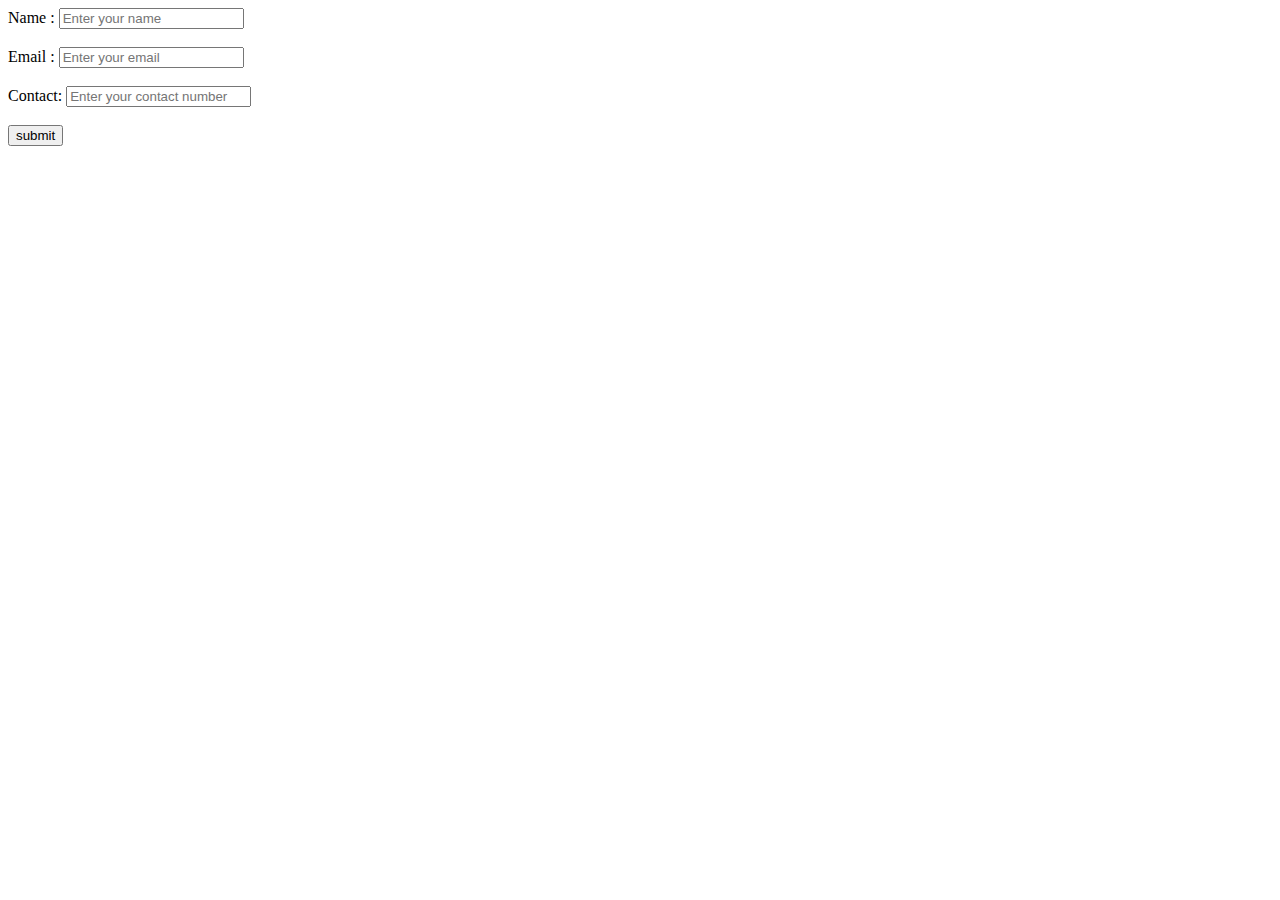
<file: index.html>
<html>
<head>
    <script>
        function validateform(){
            const password=document.myform.contact.value;
            const name = document.myform.name.value;
            const mail = document.myform.value;
            if(name.length<1){
                window.alert("Enter a name");
            }

            if (password.length=== 0){
                window.alert("Enter a  proper contact number");
                return false;
            }

             if(password.length<10 || password.length>11 ){
                window.alert("contact Number must be 11 characters long.");
                return false;
            }
             else{
                 window.alert("successfully submitted!");
                 return true;
             }
        }
    </script>

</head>
<body>
<form name="myform"  onsubmit="return validateform()" >

    Name : <input type="text" placeholder="Enter your name" name="name"> <br> <br>
    Email : <input type="email" pattern="[^ @]*@[^ @]*" placeholder="Enter your email" name="mail">
    <br> <br>
    Contact: <input type="number" placeholder="Enter your contact number" name="contact"><br/><br>
    <input type="submit" value="submit">
</form>
</body>
</html>
</file>
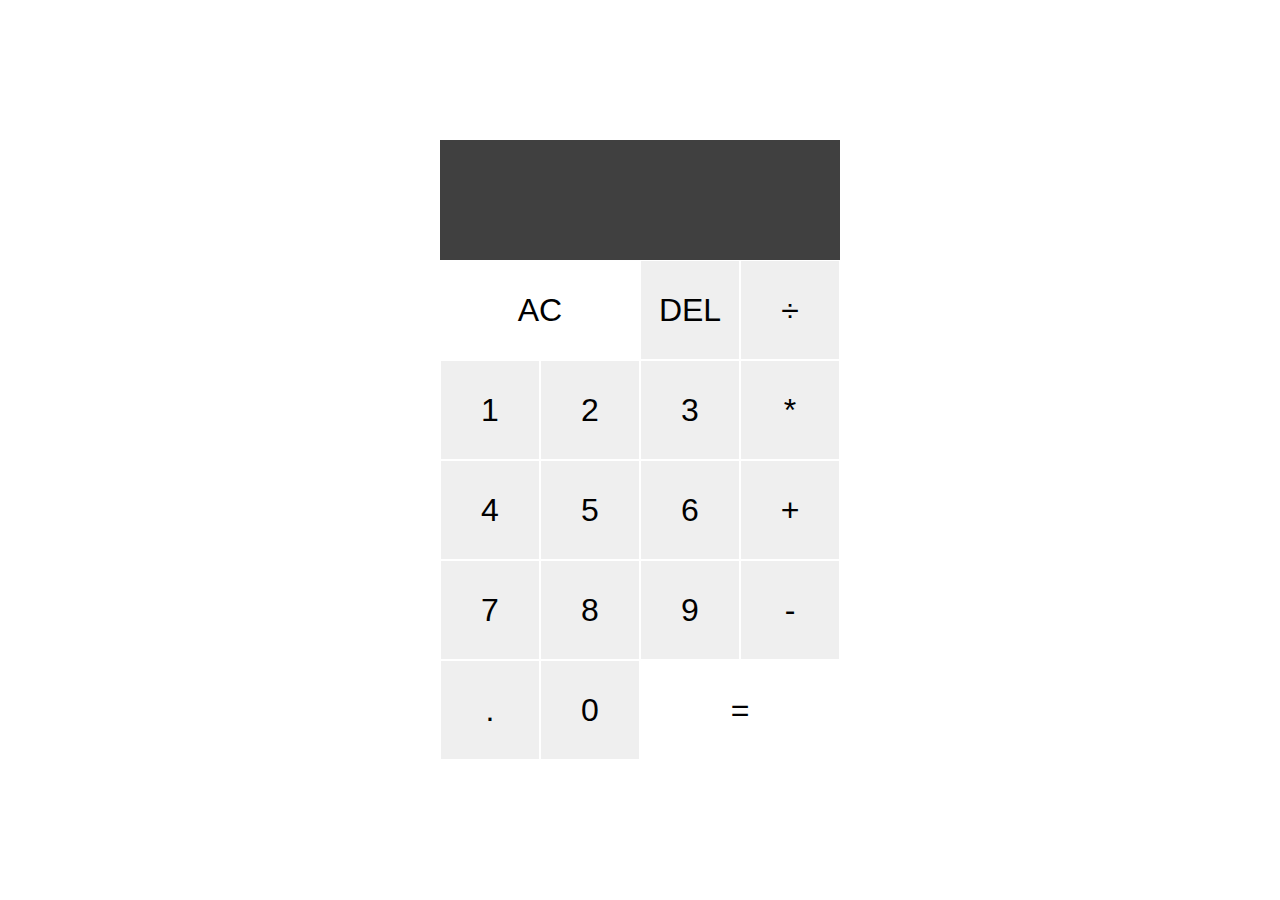
<file: calculator/calculator.html>
<html>
<head>
    <meta charset="utf-8">
    <title>Calculator</title>
    <link href="calculator.css" rel="stylesheet">
    <script defer src="calculator.js"></script>
    <div class="calculator-grid">
        <div class="output">
            <div data-previous-operand class="previous-operand"></div>
            <div data-current-operand class="current-operand"></div>
        </div>
        <button data-all-clear class="span-two">AC</button>
        <button data-delete >DEL</button>
        <button data-operation>÷</button>
        <button data-number>1</button>
        <button data-number>2</button>
        <button data-number>3</button>
        <button data-operation>*</button>
        <button data-number>4</button>
        <button data-number>5</button>
        <button data-number>6</button>
        <button data-operation>+</button>
        <button data-number>7</button>
        <button data-number>8</button>
        <button data-number>9</button>
        <button data-operation>-</button>
        <button data-number>.</button>
        <button data-number>0</button>
        <button data-equals class="span-two">=</button>
    </div>
</head>
<body>
<!--<div class="calculator-grid">-->
<!--    <div class="output">-->
<!--        <div class="previous-operand">123 +</div>-->
<!--        <div class="current-operand">456</div>-->

<!--</div>-->
</body>
</html>
</file>
<file: calculator/calculator.css>
*, *::before, *::after {
    box-sizing: border-box;
    font-family: Gotham Rounded, sans-serif;
    font-weight: normal;
}

body {
    margin: 0;
    padding: 0;
    background: white;
}

.calculator-grid {
    display: grid;
    justify-content: center;
    align-content: center;
    min-height: 100vh;
    grid-template-columns: repeat(4, 100px);
    grid-template-rows: minmax(120px, auto) repeat(5, 100px);
}

.calculator-grid > button {
    cursor: pointer;
    font-size: 2rem;
    border: 1px, solid #FFFFFF;
    outline: none;
    background-color: rbga(255, 255, 255, 0.75);
}

.calculator-grid > button:hover {
    background-color: #a9a9a9;
}

.span-two {
    grid-column: span 2;
    color:black;
    background-color: white;
}

.output{
    grid-column: 1 / -1;
    background-color: rgba(0, 0, 0, 0.75);
    display: flex;
    align-items: flex-end;
    justify-content: space-around;
    flex-direction: column;
    padding: 10px;
    word-wrap: break-word;
    word-break: break-all;
}

.output .previous-operand{
    color: black;
    font-size: 1.5rem;
}

.output .current-operand{
    color: black;
    font-size: 2.5rem;
}
</file>
